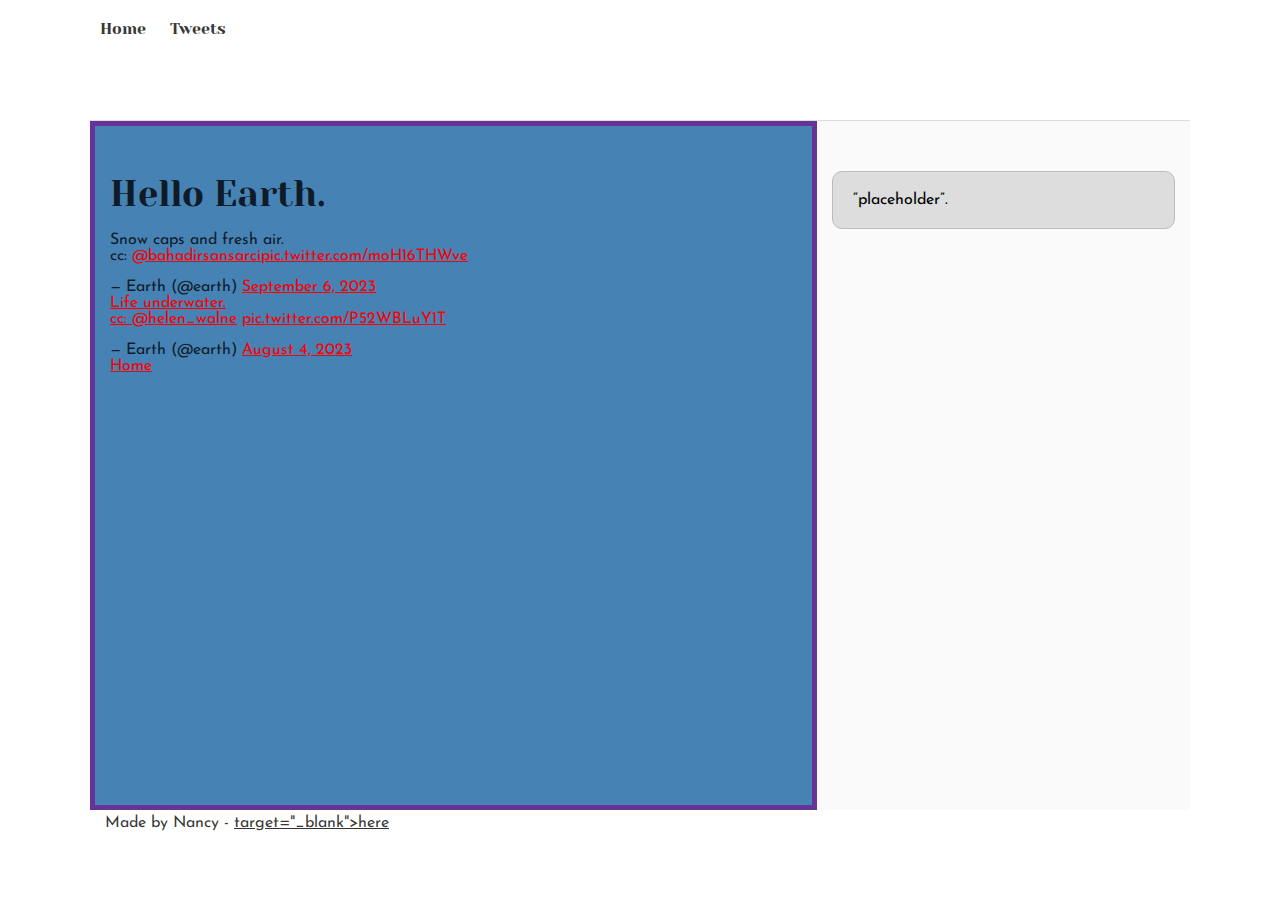
<file: css_basic/tweets.html>
<!DOCTYPE html>
<html lang="en">
  <head>
    <meta charset="UTF-8">
    <title>First Webpage - ALX Nancy</title>
    <link href="base.css" rel="stylesheet">
    <link href="styles.css" rel="stylesheet">
  </head>
  <body>  
    <header>
        <ul>
            <li><a href="file:///C:/Users/Arkorful%20Kobina%20Ebo/Documents/alx_html_css/html_basic/index.html">Home</a></li>
            <li><a href="file:///C:/Users/Arkorful%20Kobina%20Ebo/Documents/alx_html_css/html_basic/tweets.html">Tweets</a></li>
        </ul>
    </header>
    <main>
        <article>
            <h1>Hello Earth.</h1>
    <blockquote class="twitter-tweet"><p lang="en" dir="ltr">Snow caps and fresh air.<br>cc: <a href="https://twitter.com/bahadirsansarci?ref_src=twsrc%5Etfw">@bahadirsansarci</a><a href="https://t.co/moH16THWve">pic.twitter.com/moH16THWve</a></p>&mdash; Earth (@earth) <a href="https://twitter.com/earth/status/1699230037054980163?ref_src=twsrc%5Etfw">September 6, 2023</blockquote> <script async src="https://platform.twitter.com/widgets.js" charset="utf-8"></script>
    <blockquote class="twitter-tweet"><p lang="en" dir="ltr">Life underwater.<br>cc: <a href="https://twitter.com/helen_walne?ref_src=twsrc%5Etfw">@helen_walne</a> <a href="https://t.co/P52WBLuY1T">pic.twitter.com/P52WBLuY1T</a></p>&mdash; Earth (@earth) <a href="https://twitter.com/earth/status/1687455452227944448?ref_src=twsrc%5Etfw">August 4, 2023</a></blockquote> <script async src="https://platform.twitter.com/widgets.js" charset="utf-8"></script> </a>
    <a href="file:///C:/Users/Arkorful%20Kobina%20Ebo/Documents/alx_html_css/html_basic/index.html">Home</a>
        </article>
        <aside>
            <p>“placeholder”.</p>
        </aside>
    </main>
    <footer>
        <p>Made by <span>Nancy</span> - <a href="file:///C:/Users/Arkorful%20Kobina%20Ebo/Documents/alx_html_css/html_basic/tweets.html"> target="_blank">here</a></p>
    </footer>
  </body>  
</html>
</file>
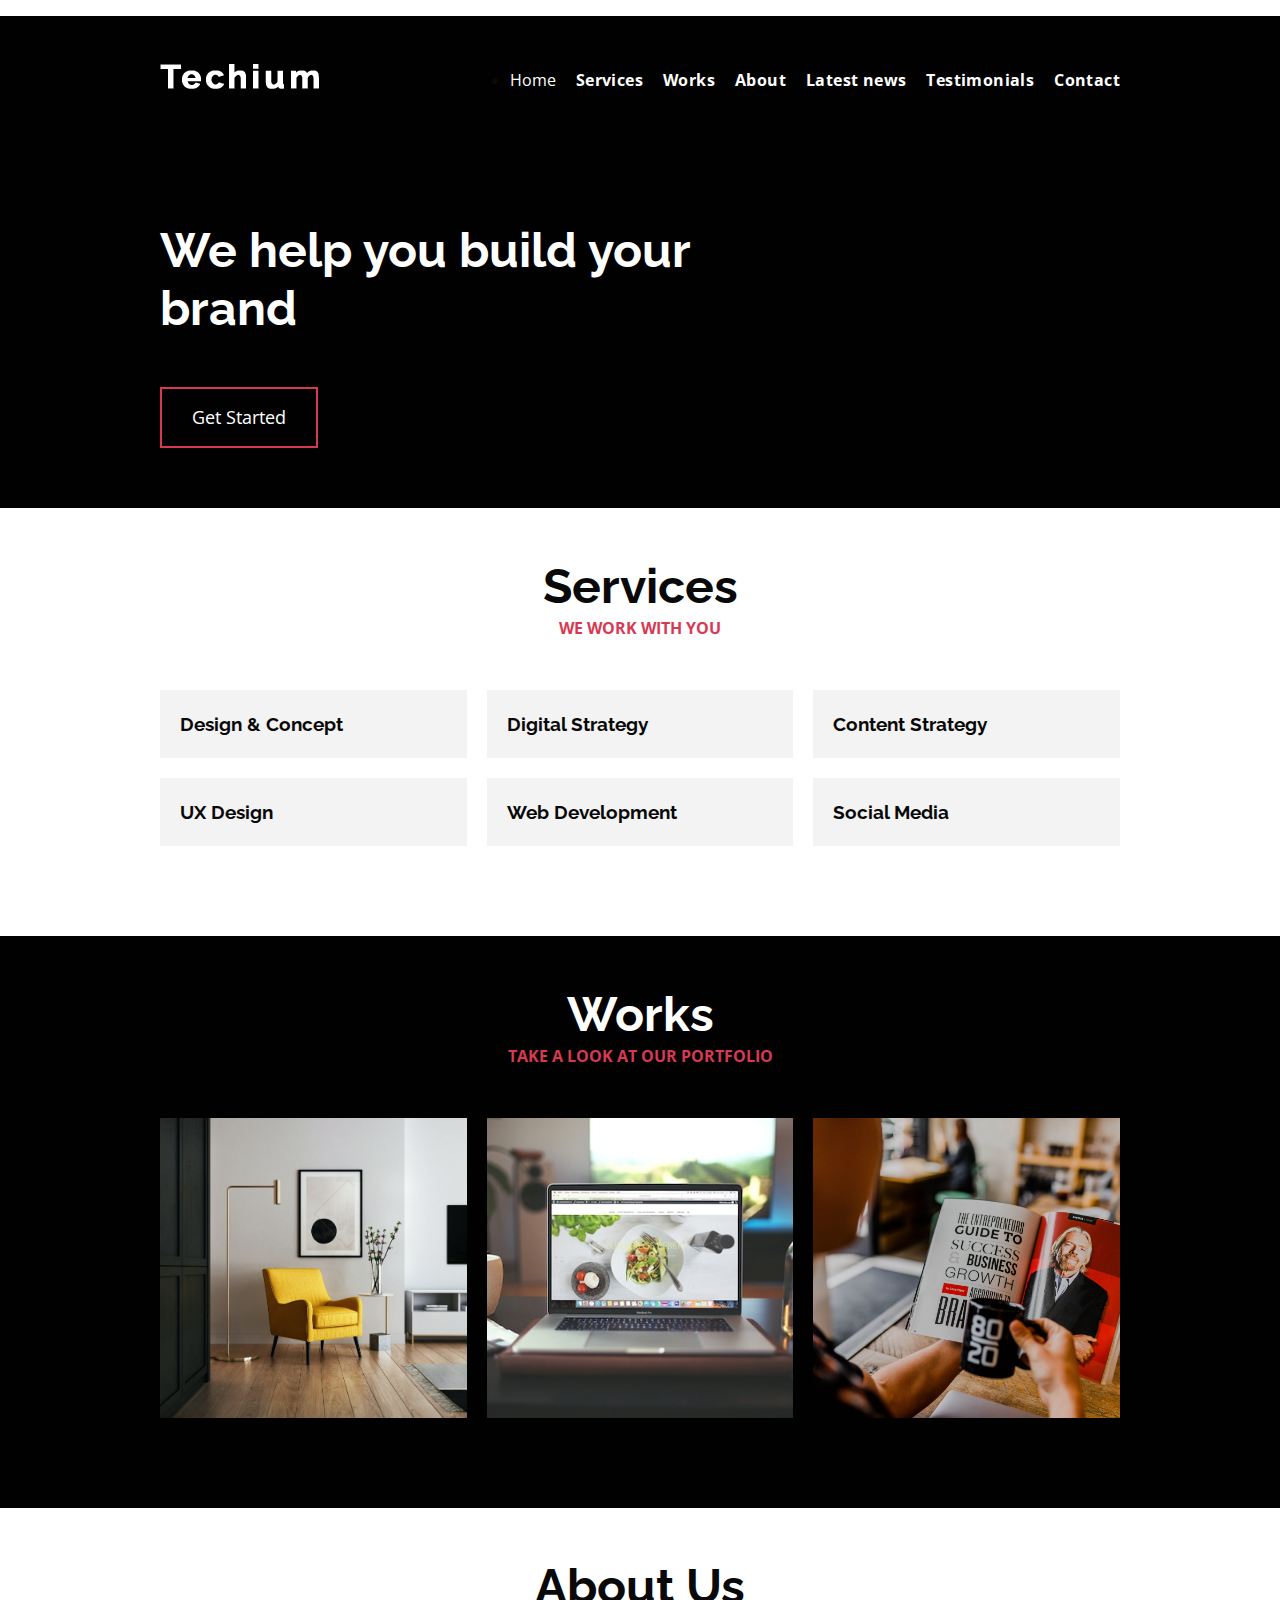
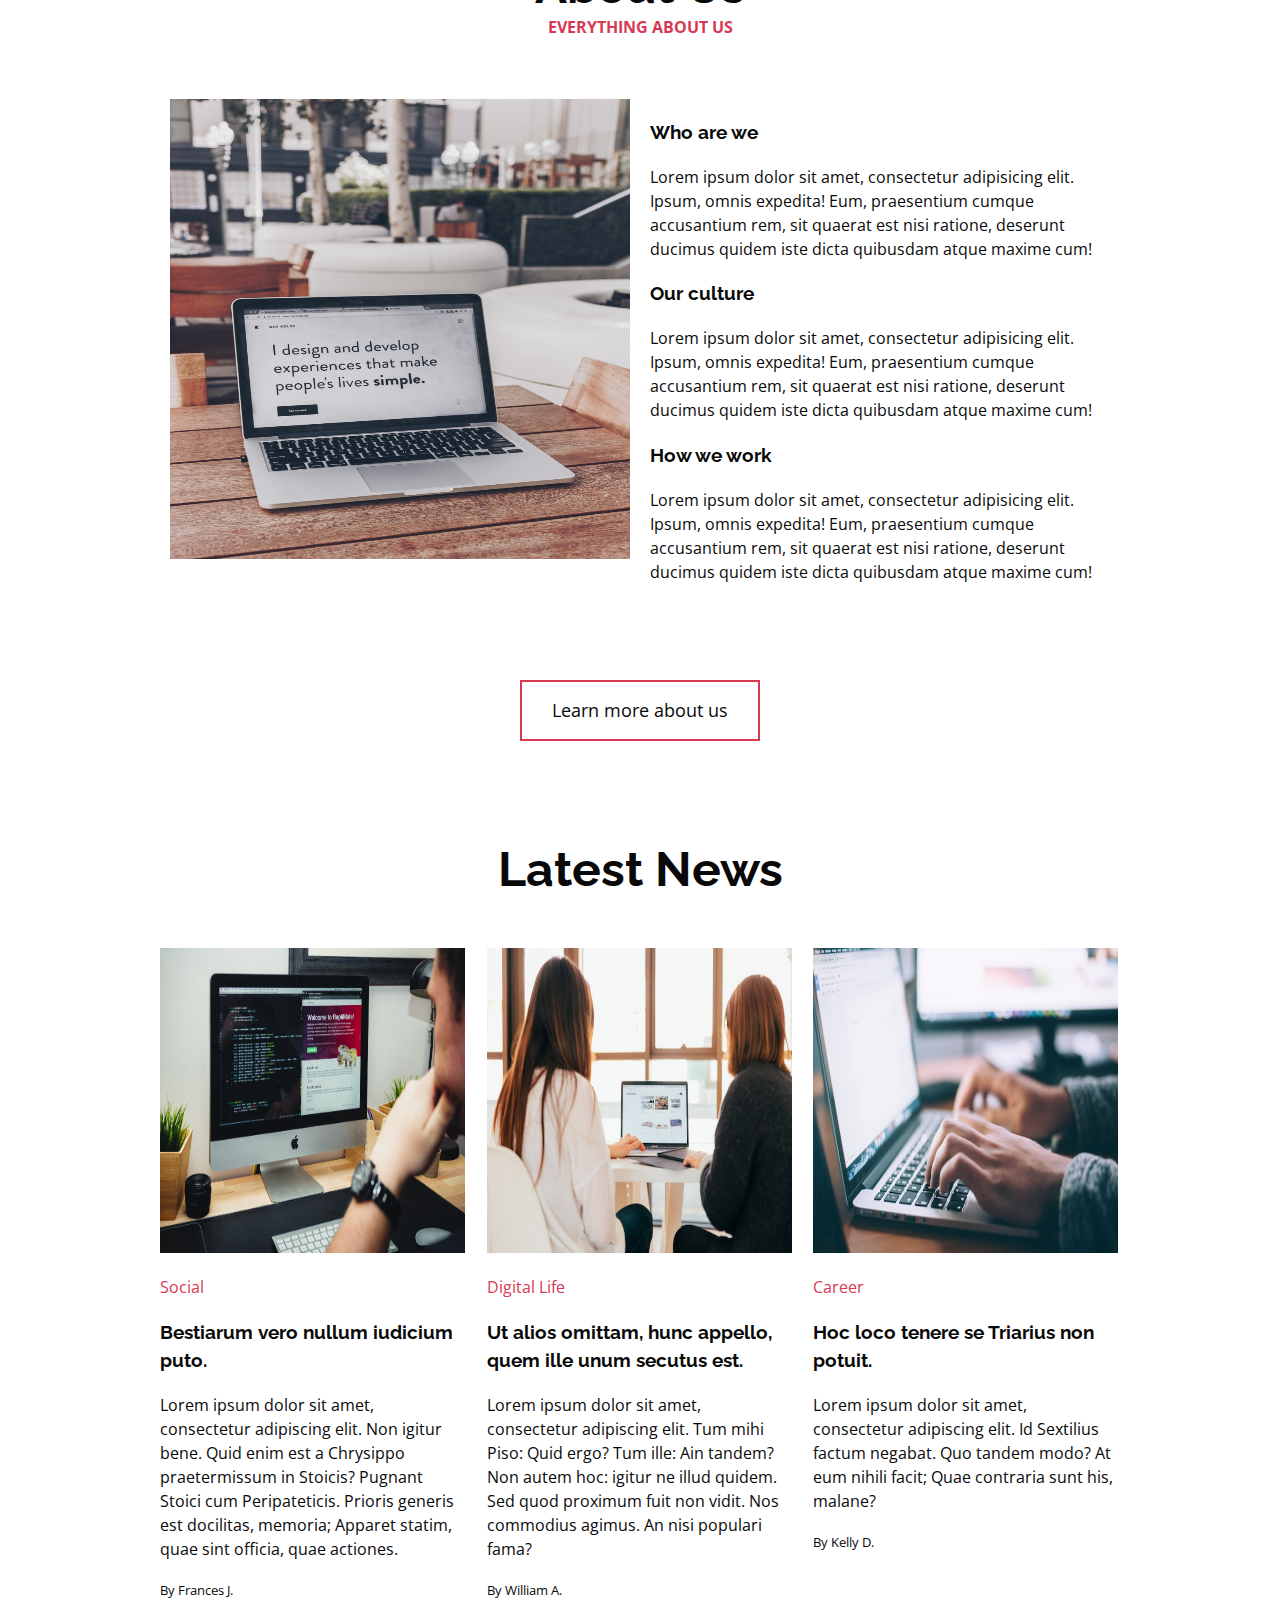
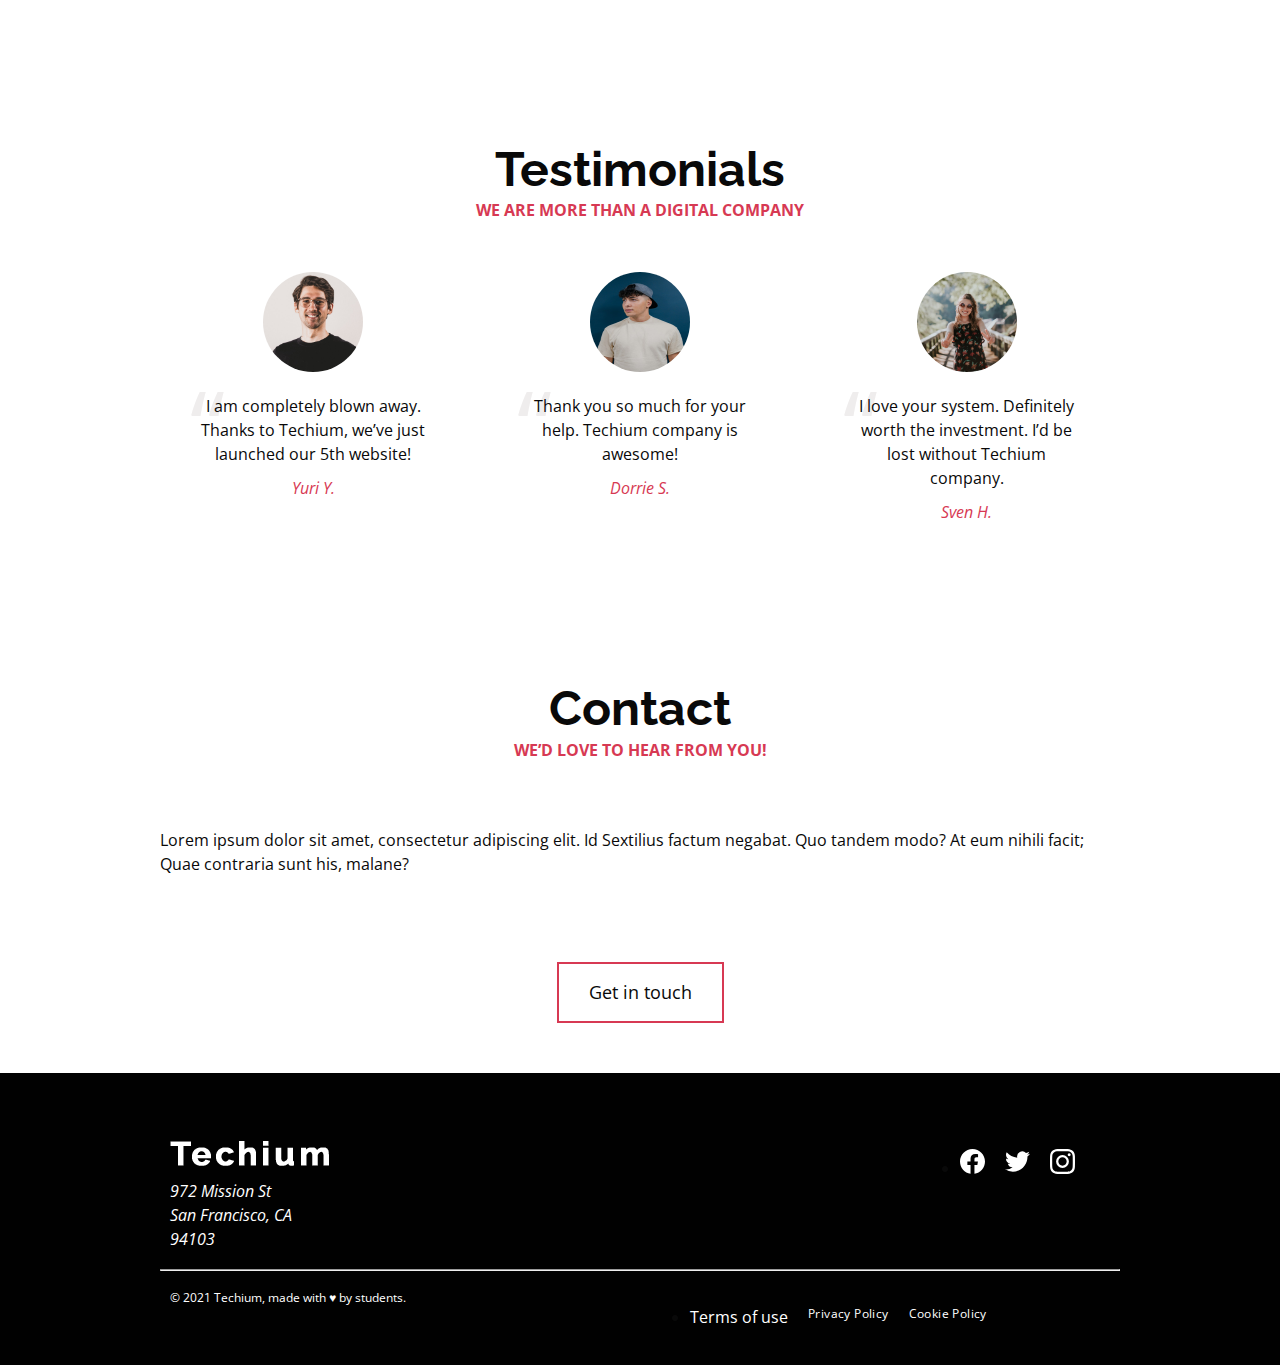
<file: flexbox/7-index.html>
<!DOCTYPE html>
<html lang="en" dir="ltr">
  <head>
    <meta charset="utf-8">
    <meta name="viewport" content="width=device-width, initial-scale=1, viewport-fit=cover">
    <title>Homepage - Techium</title>
    <meta name="description" content="Description of the page less than 150 characters">
    <link rel="icon" type="image/png" href="images/favicon.jpg">
    <link href="https://fonts.googleapis.com/css?family=Open+Sans:400,700|Raleway:700&display=swap" rel="stylesheet"></p>
    <link rel='stylesheet' href='7-styles.css'>

<p></head>
  <body>
    <!– Header –>
    <header class="header" data-section-theme="dark">
      <div class="container">
        <!--Wrapped divs-->
        <div class="header-logo">
          <a href="#">
            <img src="../Images/logo-white.png" alt="Techium logo" width="160" height="40">
          </a>
        </div>
        <nav class="navbar-menu">
          <ul class="nav">
            <li class="nav-item">
              <a href="#" class="nav-link">Home</a>
            </li>
            <li class="nav-item">
              <a href="#services" class="nav-link">Services</a>
            </li>
            <li class="nav-item">
              <a href="#works" class="nav-link">Works</a>
            </li>
            <li class="nav-item">
              <a href="#about" class="nav-link">About</a>
            </li>
            <li class="nav-item">
              <a href="#latest_news" class="nav-link">Latest news</a>
            </li>
            <li class="nav-item">
              <a href="#testimonials" class="nav-link">Testimonials</a>
            </li>
            <li class="nav-item">
              <a href="#contact" class="nav-link">Contact</a>
            </li>
          </ul>
        </nav>
        <!--End of wrapped divs-->
      </div>
    </header>
    <!– Main –>
    <main>
      <!– Hero section –>
      <section class="section-hero" data-section-theme="dark">
        <div class="container">
          <div class="section-body">
            <section class="section-inner">
              <h2 class="section-title">We help you build your brand</h2>
              <a href="#" class="button">Get Started</a>
            </section>
          </div>
        </div>
      </section>
      <!– Services section –>
      <section id="services" class="section section-services">
        <div class="container">
          <header class="section-header">
            <h2 class="section-title">Services</h2>
            <p class="section-tagline">We work with you</p>
          </header>
          <div class="section-body">
            <ul class="row">
              <li class="col-1-3">
                <div class="card-services">
                  <h3 class="card-title"><a href="#">Design & Concept</a></h3>
                </div>
              </li>
              <li class="col-1-3">
                <div class="card-services">
                  <h3 class="card-title"><a href="#">Digital Strategy</a></h3>
                </div>
              </li>
              <li class="col-1-3">
                <div class="card-services">
                  <h3 class="card-title"><a href="#">Content Strategy</a></h3>
                </div>
              </li>
              <li class="col-1-3">
                <div class="card-services">
                  <h3 class="card-title"><a href="#">UX Design</a></h3>
                </div>
              </li>
              <li class="col-1-3">
                <div class="card-services">
                  <h3 class="card-title"><a href="#">Web Development</a></h3>
                </div>
              </li>
              <li class="col-1-3">
                <div class="card-services">
                  <h3 class="card-title"><a href="#">Social Media</a></h3>
                </div>
              </li>
            </ul>
            <!-- <ul class="row"></ul>
              
            </ul> -->
          </div>
        </div>
      </section>
      <!– Works section –>
      <section id="works" class="section section-works" data-section-theme="dark">
        <div class="container">
          <header class="section-header">
            <h2 class="section-title">Works</h2>
            <p class="section-tagline">Take a look at our portfolio</p>
          </header>
          <div class="section-body">
            <ul class="row">
              <li class="col-1-3">
                <article class="card-work">
                  <div class="card-outer">
                    <div class="card-image">
                      <img src="../Images/interiordesign1.jpg" alt="">
                    </div>
                    <div class="card-inner">
                      <h3 class="card-title"><a href="#">Interior Design</a></h3>
                    </div>
                  </div>
                </article>
              </li>
              <li class="col-1-3">
                <article class="card-work">
                  <div class="card-outer">
                    <div class="card-image">
                      <img src="../Images/interiordesign2.jpg" alt="">
                    </div>
                    <div class="card-inner">
                      <h3 class="card-title"><a href="#">Web Development</a></h3>
                    </div>
                  </div>
                </article>
              </li>
              <li class="col-1-3">
                <article class="card-work">
                  <div class="card-outer">
                    <div class="card-image">
                      <img src="../Images/interiordesign3.jpg" alt="">
                    </div>
                    <div class="card-inner">
                      <h3 class="card-title"><a href="#">Personal Development</a></h3>
                    </div>
                  </div>
                </article>
              </li>
            </ul>
          </div>
        </div>
      </section>
      <!– About Us section –>
      <section id="about" class="section section-about-us">
        <div class="container">
          <header class="section-header">
            <h2 class="section-title">About Us</h2>
            <p class="section-tagline">Everything about us</p>
          </header>
          <div class="section-body">
            <div class="row">
              <div class="col-1-2">
                <img src="../Images/about.jpg" alt="" width="460" height="460">
              </div>
              <div class="col-1-2">
                <h3>Who are we</h3>
                <p>Lorem ipsum dolor sit amet, consectetur adipisicing elit. Ipsum, omnis expedita! Eum, praesentium cumque accusantium rem, sit quaerat est nisi ratione, deserunt ducimus quidem iste dicta quibusdam atque maxime cum!</p>
                <h3>Our culture</h3>
                <p>Lorem ipsum dolor sit amet, consectetur adipisicing elit. Ipsum, omnis expedita! Eum, praesentium cumque accusantium rem, sit quaerat est nisi ratione, deserunt ducimus quidem iste dicta quibusdam atque maxime cum!</p>
                <h3>How we work</h3>
                <p>Lorem ipsum dolor sit amet, consectetur adipisicing elit. Ipsum, omnis expedita! Eum, praesentium cumque accusantium rem, sit quaerat est nisi ratione, deserunt ducimus quidem iste dicta quibusdam atque maxime cum!</p>
              </div>
            </div>
          </div>
          <div class="section-footer">
            <a href="#" class="button">Learn more about us</a>
          </div>
        </div>
      </section>
      <!– Latest news section –>
      <section id="latest_news" class="section section-latest-news">
        <div class="container">
          <header class="section-header">
            <h2 class="section-title">Latest News</h2>
          </header>
          <div class="section-body">
            <ul class="row">
              <li class="col-1-3">
                <article class="card-blog">
                  <div>
                    <img src="../Images/news1.jpg" alt="" width="305" height="305">
                  </div>
                  <p class="card-category">Career</p>
                  <h3><a href="#">Hoc loco tenere se Triarius non potuit.</a></h3>
                  <p>Lorem ipsum dolor sit amet, consectetur adipiscing elit. Id Sextilius factum negabat. Quo tandem modo? At eum nihili facit; Quae contraria sunt his, malane?</p>
                  <small>By Kelly D.</small>
                </article>
              </li>
              <li class="col-1-3">
                <article class="card-blog">
                  <div>
                    <img src="../Images/new2.jpg" alt="" width="305" height="305">
                  </div>
                  <p class="card-category">Digital Life</p>
                  <h3><a href="#">Ut alios omittam, hunc appello, quem ille unum secutus est.</a></h3>
                  <p>Lorem ipsum dolor sit amet, consectetur adipiscing elit. Tum mihi Piso: Quid ergo? Tum ille: Ain tandem? Non autem hoc: igitur ne illud quidem. Sed quod proximum fuit non vidit. Nos commodius agimus. An nisi populari fama?</p>
                  <small>By William A.</small>
                </article>
              </li>
              <li class="col-1-3">
                <article class="card-blog">
                  <div>
                    <img src="../Images/news3.jpg" alt="" width="305" height="305">
                  </div>
                  <p class="card-category">Social</p>
                  <h3><a href="#">Bestiarum vero nullum iudicium puto.</a></h3>
                  <p>Lorem ipsum dolor sit amet, consectetur adipiscing elit. Non igitur bene. Quid enim est a Chrysippo praetermissum in Stoicis? Pugnant Stoici cum Peripateticis. Prioris generis est docilitas, memoria; Apparet statim, quae sint officia, quae actiones.</p>
                  <small>By Frances J.</small>
                </article>
              </li>
            </ul>
          </div>
        </div>
      </section>
      <!– Testimonials section –>
      <section id="testimonial" class="section section-testimonial">
        <div class="container">
          <header class="section-header">
            <h2 class="section-title">Testimonials</h2>
            <p class="section-tagline">We are more than a digital company</p>
          </header>
          <div class="section-body">
            <ul class="row">
              <li class="col-1-3">
                <article class="card-testimonial">
                  <img src="../Images/52f9dfd670ef9a0b201a327fdde3c3170ff5892c.jpg" alt="Yuri Y. avatar" width="100" height="100" class="card-avatar">
                  <blockquote class="card-quote">
                    <p>I am completely blown away. Thanks to Techium, we’ve just launched our 5th website!
                      <cite>Yuri Y.</cite>
                    </p>
                  </blockquote>
                </article>
              </li>
              <li class="col-1-3">
                <article class="card-testimonial">
                  <img src="../Images/94c0e0506af82cc4eebea5aff5f213c785b1ccc2.jpg" alt="Dorrie S. avatar" width="100" height="100" class="card-avatar">
                  <blockquote class="card-quote">
                    <p>Thank you so much for your help. Techium company is awesome!
                      <cite>Dorrie S.</cite>
                    </p>
                  </blockquote>
                </article>
              </li>
              <li class="col-1-3">
                <article class="card-testimonial">
                  <img src="../Images/d3ea014eb0379c4ee773fe33b6f7cbbd0b33cf39.jpg" alt="Sven H. avatar" width="100" height="100" class="card-avatar">
                  <blockquote class="card-quote">
                    <p>I love your system. Definitely worth the investment. I’d be lost without Techium company.
                      <cite>Sven H.</cite>
                    </p>
                  </blockquote>
                </article>
              </li>
            </ul>
          </div>
        </div>
      </section>
      <!– Contact section –>
      <section id="contact" class="section section-contact">
        <div class="container">
          <header class="section-header">
            <h2 class="section-title">Contact</h2>
            <p class="section-tagline">We’d love to hear from you!</p>
          </header>
          <div class="section-body">
            <p>Lorem ipsum dolor sit amet, consectetur adipiscing elit. Id Sextilius factum negabat. Quo tandem modo? At eum nihili facit; Quae contraria sunt his, malane?</p>
          </div>
          <div class="section-footer">
            <a href="#" class="button">Get in touch</a>
          </div>
        </div>
      </section>
    </main>
    <!– Footer –>
    <footer class="footer" data-section-theme="dark">
      <div  class="container">
        <div class="row-1">
          <div class="col-1-2">
            <img src="../Images/logo-white.png" alt="Techium logo" width="160" height="40">
            <address class="footer-address">
              972 Mission St<br>
              San Francisco, CA<br>
              94103
            </address>
          </div>
          <div class="col-1-2">
            <ul class="social nav">
              <li class="social-item nav-item">
                <a href="https://www.facebook.com" class="social-link">
                  <svg viewbox="0 0 24 24" xmlns="http://www.w3.org/2000/svg" width="25" height="25">
                    <title>
                      Facebook icon
                    </title>
                    <path d="M23.998 12c0-6.628-5.372-12-11.999-12C5.372 0 0 5.372 0 12c0 5.988 4.388 10.952 10.124 11.852v-8.384H7.078v-3.469h3.046V9.356c0-3.008 1.792-4.669 4.532-4.669 1.313 0 2.686.234 2.686.234v2.953H15.83c-1.49 0-1.955.925-1.955 1.874V12h3.328l-.532 3.469h-2.796v8.384c5.736-.9 10.124-5.864 10.124-11.853z"/>
                  </svg>
                </a>
              </li>
              <li class="social-item nav-item">
                <a href="https://twitter.com" class="social-link">
                  <svg viewbox="0 0 24 24" xmlns="http://www.w3.org/2000/svg" width="25" height="25">
                    <title>
                      Twitter icon
                    </title>
                    <path d="M23.954 4.569a10 10 0 0 1-2.825.775 4.958 4.958 0 0 0 2.163-2.723c-.951.555-2.005.959-3.127 1.184a4.92 4.92 0 0 0-8.384 4.482C7.691 8.094 4.066 6.13 1.64 3.161a4.822 4.822 0 0 0-.666 2.475c0 1.71.87 3.213 2.188 4.096a4.904 4.904 0 0 1-2.228-.616v.061a4.923 4.923 0 0 0 3.946 4.827 4.996 4.996 0 0 1-2.212.085 4.937 4.937 0 0 0 4.604 3.417 9.868 9.868 0 0 1-6.102 2.105c-.39 0-.779-.023-1.17-.067a13.995 13.995 0 0 0 7.557 2.209c9.054 0 13.999-7.496 13.999-13.986 0-.209 0-.42-.015-.63a9.936 9.936 0 0 0 2.46-2.548l-.047-.02z"/>
                  </svg>
                </a>
              </li>
              <li class="social-item nav-item">
                <a href="https://www.instagram.com" class="social-link">
                  <svg viewbox="0 0 24 24" xmlns="http://www.w3.org/2000/svg" width="25" height="25">
                    <title>
                      Instagram icon
                    </title>
                    <path d="M12 0C8.74 0 8.333.015 7.053.072 5.775.132 4.905.333 4.14.63c-.789.306-1.459.717-2.126 1.384S.935 3.35.63 4.14C.333 4.905.131 5.775.072 7.053.012 8.333 0 8.74 0 12s.015 3.667.072 4.947c.06 1.277.261 2.148.558 2.913a5.885 5.885 0 0 0 1.384 2.126A5.868 5.868 0 0 0 4.14 23.37c.766.296 1.636.499 2.913.558C8.333 23.988 8.74 24 12 24s3.667-.015 4.947-.072c1.277-.06 2.148-.262 2.913-.558a5.898 5.898 0 0 0 2.126-1.384 5.86 5.86 0 0 0 1.384-2.126c.296-.765.499-1.636.558-2.913.06-1.28.072-1.687.072-4.947s-.015-3.667-.072-4.947c-.06-1.277-.262-2.149-.558-2.913a5.89 5.89 0 0 0-1.384-2.126A5.847 5.847 0 0 0 19.86.63c-.765-.297-1.636-.499-2.913-.558C15.667.012 15.26 0 12 0zm0 2.16c3.203 0 3.585.016 4.85.071 1.17.055 1.805.249 2.227.415.562.217.96.477 1.382.896.419.42.679.819.896 1.381.164.422.36 1.057.413 2.227.057 1.266.07 1.646.07 4.85s-.015 3.585-.074 4.85c-.061 1.17-.256 1.805-.421 2.227a3.81 3.81 0 0 1-.899 1.382 3.744 3.744 0 0 1-1.38.896c-.42.164-1.065.36-2.235.413-1.274.057-1.649.07-4.859.07-3.211 0-3.586-.015-4.859-.074-1.171-.061-1.816-.256-2.236-.421a3.716 3.716 0 0 1-1.379-.899 3.644 3.644 0 0 1-.9-1.38c-.165-.42-.359-1.065-.42-2.235-.045-1.26-.061-1.649-.061-4.844 0-3.196.016-3.586.061-4.861.061-1.17.255-1.814.42-2.234.21-.57.479-.96.9-1.381.419-.419.81-.689 1.379-.898.42-.166 1.051-.361 2.221-.421 1.275-.045 1.65-.06 4.859-.06l.045.03zm0 3.678a6.162 6.162 0 1 0 0 12.324 6.162 6.162 0 1 0 0-12.324zM12 16c-2.21 0-4-1.79-4-4s1.79-4 4-4 4 1.79 4 4-1.79 4-4 4zm7.846-10.405a1.441 1.441 0 0 1-2.88 0 1.44 1.44 0 0 1 2.88 0z"/>
                  </svg>
                </a>
              </li>
            </ul>
          </div>
        </div>
        <hr>
        <div class="row">
          <div class="col-1-2">
            <p class="footer-copyright">© 2021 Techium, made with ♥ by students.</p>
          </div>
          <div class="col-1-2">
            <ul class="footer-nav nav">
              <li class="footer-nav-item nav-item">
                <a href="#" class="footer-nav-link">Terms of use</a>
              </li>
              <li class="footer-nav-item nav-item">
                <a href="#" class="footer-nav-link">Privacy Policy</a>
              </li>
              <li class="footer-nav-item nav-item">
                <a href="#" class="footer-nav-link">Cookie Policy</a>
              </li>
            </ul>
          </div>
        </div>
      </div>
    </footer>
  </body>
</html>
</file>
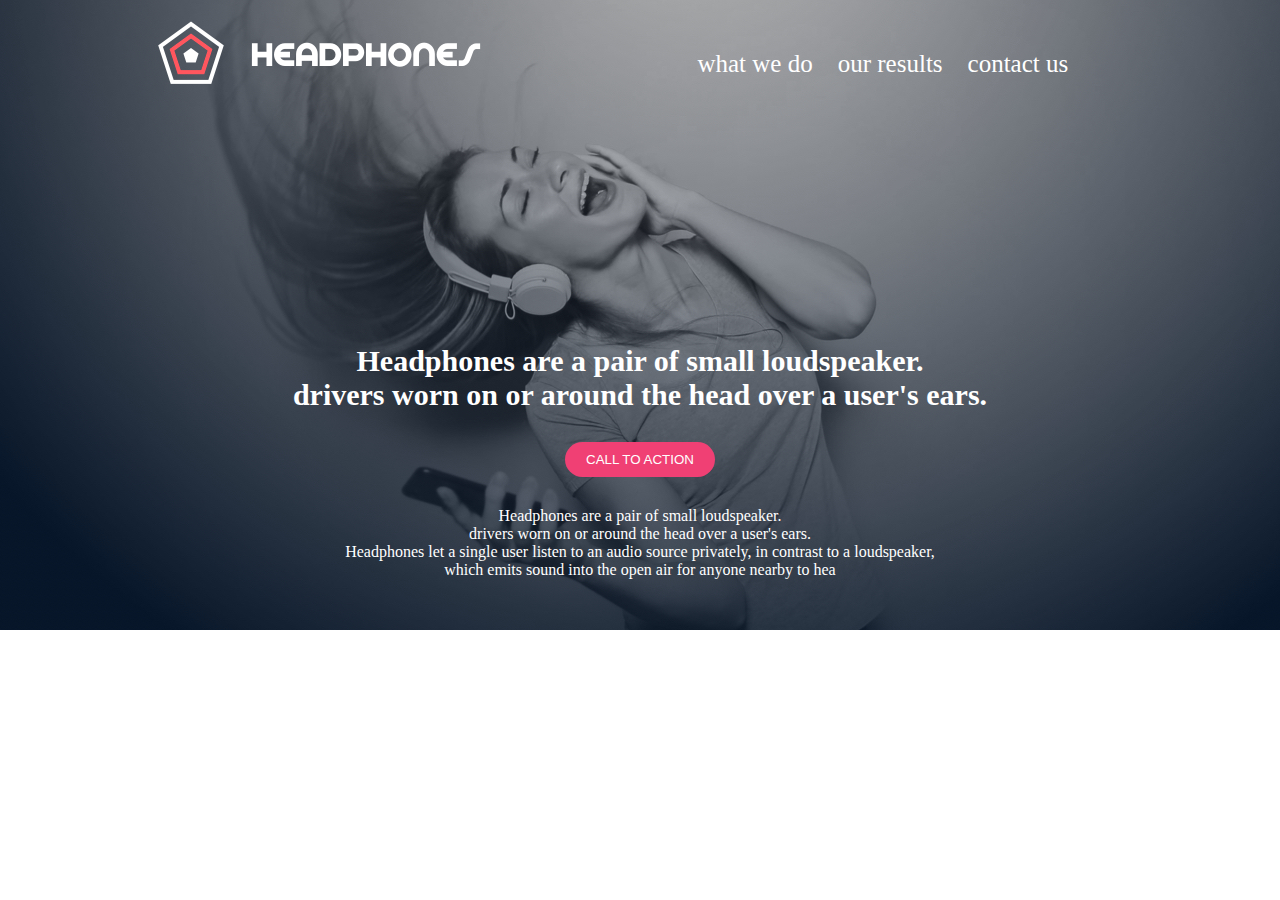
<file: headphones/1-index.html>
<!DOCTYPE html>
<html lang="en" dir="ltr">

<head>
    <meta charset="utf-8">
    <meta name="viewport" content="width=device-width, initial-scale=1, viewport-fit=cover">
    <title>Homepage - Headphones</title>
    <link rel="stylesheet" href="1-styles.css">

<body>
    <header class="header"><!-- parent header container -->

        <!-- learning codes -->
        <div class="first-child">
            <!-- first child has two children -->
            <div class="first-child-element">
                <img src="IMAGES 1/logo_headphones.png" alt="logo">

               
            </div>
            <div class="second-child-element">
                <div class="nav">
                    <ul class="menu-list">

                        <li><a href="">what we do</a></li>
                        <li><a href="">our results</a></li>
                        <li><a href="">contact us</a></li>
                    </ul>
                </div>
            </div>
        </div>

        <div class="second-child">
            <!-- first second child element -->
            <div class="second-child-first-element">
                <!-- TODO:: text element -->
                <p class="text">Headphones are a pair of small loudspeaker.<br> drivers worn on or around the head over a user's ears.</p>
                <!-- TODO:: button -->
                <button type="submit" class="btn  btn-primary">call to action</button>

                <p class="text-1">Headphones are a pair of small loudspeaker.<br> drivers worn on or around the head over a user's ears.<br>Headphones let a single user listen to an audio source privately, in contrast to a loudspeaker, <br>which emits sound into the open air for anyone nearby to hea</p>

            </div>

            
        </div>
    </header>


</body>

</html>
</file>
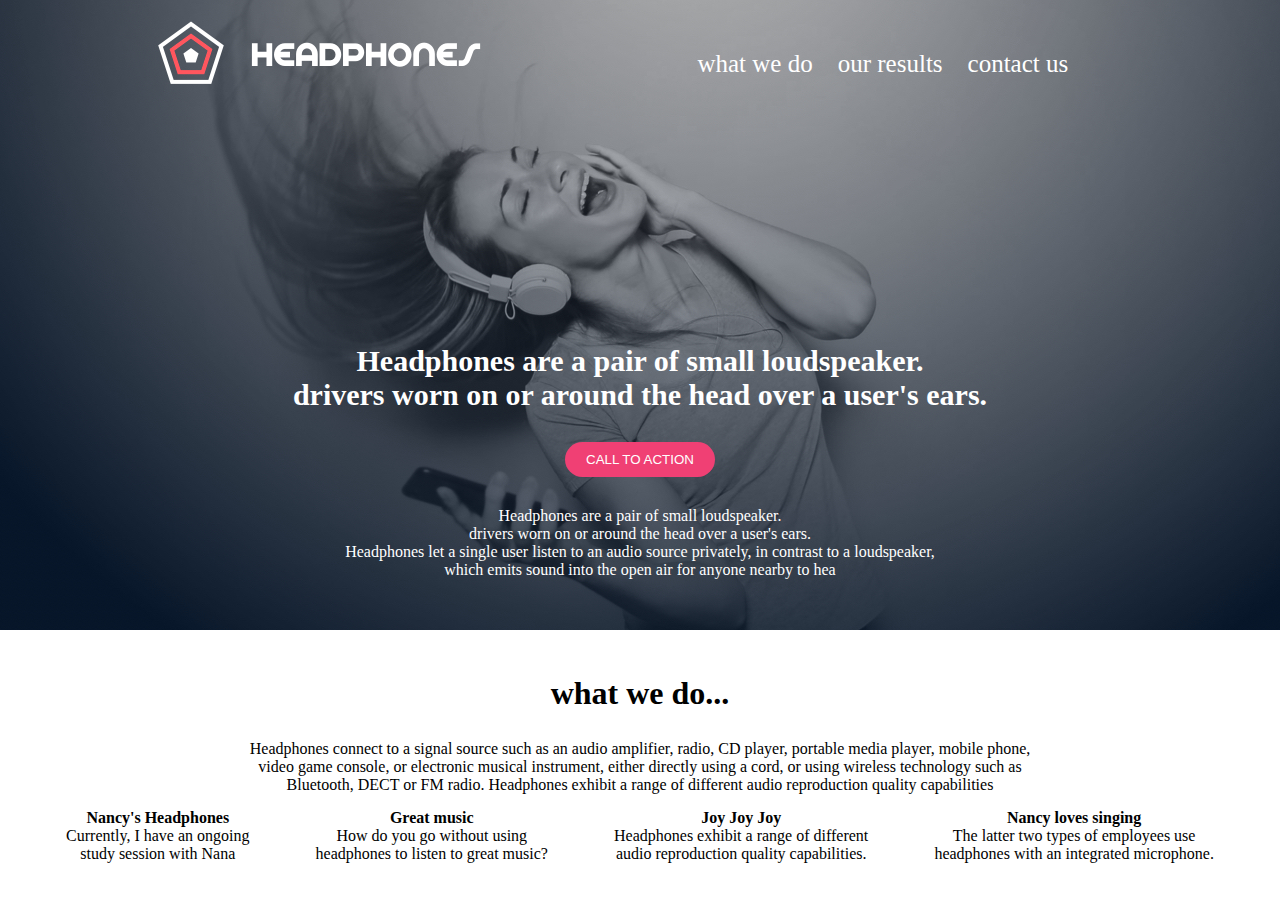
<file: headphones/2-index.html>
<!DOCTYPE html>
<html lang="en" dir="ltr">

<head>
    <meta charset="utf-8">
    <meta name="viewport" content="width=device-width, initial-scale=1, viewport-fit=cover">
    <title>Homepage - Headphones</title>
    <link rel="stylesheet" href="2-styles.css">
    <!-- cdn -->
    <link rel="stylesheet" href="https://cdnjs.cloudflare.com/ajax/libs/font-awesome/6.4.2/css/all.min.css" integrity="sha512-z3gLpd7yknf1YoNbCzqRKc4qyor8gaKU1qmn+CShxbuBusANI9QpRohGBreCFkKxLhei6S9CQXFEbbKuqLg0DA==" crossorigin="anonymous" referrerpolicy="no-referrer" />

<body>
    <main class="main"><!--parent main container-->
        <header class="header"><!-- parent header container -->

            <!-- learning codes -->
            <div class="first-child">
                <!-- first child has two children -->
                <div class="first-child-element">
                    <img src="IMAGES 1/logo_headphones.png" alt="logo">


                </div>
                <div class="second-child-element">
                    <div class="nav">
                        <ul class="menu-list">

                            <li><a href="">what we do</a></li>
                            <li><a href="">our results</a></li>
                            <li><a href="">contact us</a></li>
                        </ul>
                    </div>
                </div>
            </div>

            <div class="second-child">
                <!-- first second child element -->
                <div class="second-child-first-element">
                    <!-- TODO:: text element -->
                    <p class="text">Headphones are a pair of small loudspeaker.<br> drivers worn on or around the head
                        over a user's ears.</p>
                    <!-- TODO:: button -->
                    <button type="submit" class="btn  btn-primary">call to action</button>

                    <p class="text-1">Headphones are a pair of small loudspeaker.<br> drivers worn on or around the head
                        over a user's ears.<br>Headphones let a single user listen to an audio source privately, in
                        contrast to a loudspeaker, <br>which emits sound into the open air for anyone nearby to hea</p>

                </div>


            </div>
        </header>

        <!--what we do... section-->

        <section class="about-info">
            <!--first what we do child-->
                <div class="about-info-head">
                         <h1 class="head-prefect">what we do...</h1>
                         <br>
                         <p class="text-2">Headphones connect to a signal source such as an audio amplifier, radio, CD player,
                            portable media player, mobile phone,<br> video game console, or electronic musical instrument,
                            either directly using a cord, or using wireless technology such as <br> Bluetooth, DECT or FM radio.
                            Headphones exhibit a range of different audio reproduction quality capabilities</p>
                </div>
                           
                <!-- second  what we do child -->

                <div class="about-info-subhead display-flex"> 
                    
                    <!-- element -->
                    <div class="children-holder-1">
                        <i class="fab fa-facebook-f"></i>
                        <h4>Nancy's Headphones</h4>
                        <p>Currently, I have an ongoing <br>study session with Nana</p>
                    </div>

                    <div class="children-holder-2">
                        <i class="fab fa-facebook-f"></i>
                        <h4>Great music</h4>
                        <p>How do you go without using <br> headphones to listen to great music?</p>
                    </div>
                    <div class="children-holder-3">
                        <i class="fab fa-facebook-f"></i>
                        <h4>Joy Joy Joy</h4>
                        <p>Headphones exhibit a range of different <br> audio reproduction quality capabilities.</p>
                    </div>
                    <div class="children-holder-2">
                        <i class="fab fa-facebook-f"></i>
                        <h4>Nancy loves singing</h4>
                        <p>The latter two types of employees use <br> headphones with an integrated microphone. </p>
                    </div>

                </div>

            

        </section>

        
    </main>


</body>

</html>
</file>
<file: css_basic/base.css>
/* Importing webfonts */
/* (If you're learning CSS, you should disregard that) */

@import url(https://fonts.googleapis.com/css?family=Yeseva+One);
@import url(https://fonts.googleapis.com/css?family=Josefin+Sans:400,700,700italic,400italic);


/* CSS reset rules */

html, body {
	height: 100%;
	min-height: 100%;
}
html, body, div, span, applet, object, iframe,
h1, h2, h3, h4, h5, h6, p, blockquote, pre,
a, abbr, acronym, address, big, cite, code,
del, dfn, img, ins, kbd, q, s, samp,
small, strike, sub, sup, tt, var,
b, u, i, center,
dl, dt, dd,
fieldset, form, label, legend,
table, caption, tbody, tfoot, thead, tr, th, td,
article, aside, canvas, details, embed, 
figure, figcaption, footer, header, hgroup, 
menu, nav, output, ruby, section, summary,
time, mark, audio, video {
	margin: 0;
	padding: 0;
	border: 0;
	font-size: 100%;
	font: inherit;
	vertical-align: baseline;
}
/* HTML5 display-role reset for older browsers */
article, aside, details, figcaption, figure, 
footer, header, hgroup, menu, nav, section {
	display: block;
}
body {
	line-height: 1;
}
blockquote, q {
	quotes: none;
}
blockquote:before, blockquote:after,
q:before, q:after {
	content: '';
	content: none;
}
table {
	border-collapse: collapse;
	border-spacing: 0;
}


/* Fonts and colors */

body {
	font-family: 'Josefin Sans', serif;
	color: rgba(0, 0, 0, 0.8);
}
h1, h2, h3, h4, h5, h6, header {
	font-family: 'Yeseva One', sans-serif;
}
article {
}
header {
	border-bottom: 1px solid rgb(221,221,221);
	transition: border-bottom-color 1s ease;
}
header a {
	color: rgba(0, 0, 0, 0.8);
}
aside {
	background: #FAFAFA;
}
aside p {
	border: 1px solid #bbb;
	background: #ddd;
	color: black;
}
footer a {
	color: rgba(0, 0, 0, 0.8);
}
a {
	color: #F80002;
}


/* Positioning and margins */

@media (min-width: 1100px) {
	body {
		width: 1100px;
		margin: 0 auto;
	}
}

article {
	padding: 50px 15px;
}
article > *:first-child {
	margin-top: 0;
}
aside {
	padding: 50px 15px;
}
header .right {
	float: right;
	margin: 0 10px 15px;
}


/* Header */
header {
	padding: 20px 0;
	height: 80px;
}
header ul {
	list-style: none;
	margin: 0;
	padding: 0;
}
header li {
	display: inline;
	vertical-align:middle;
}
header li:first-child {
	margin: 0;
}
header li a {
	margin: 0 10px;
}
header li.logo {
	font-size: 36px;
}
header a {
	text-decoration: none;
}


/* Aside */

aside p {
	border-radius: 10px;
	padding: 20px 20px;
}


/* Footer */

footer {
	padding: 5px 15px;
	height: 80px;
}


/* Text styles and margins */

p {
	margin-bottom: 15px;
}
h1 {
	font-size: 36px;
	margin: 40px 0 20px;
}
h2 {
	font-size: 32px;
	margin: 30px 0 15px;
}
h3 {
	font-size: 28px;
	margin: 25px 0 10px;
}
h4 {
	font-size: 20px;
	font-weight: bold;
	margin: 20px 0 10px;
}
h5 {
	font-size: 18px;
	font-weight: bold;
	margin: 15px 0 10px;
}
h6 {
	font-weight: bold;
	margin: 5px 0;
}

@media (max-width: 800px) {
  body.works_on_smartphone {
  	display: block;
  }
  body.works_on_smartphone main {
  	display: block;
  }
  header .right {
  	float: none;
  }
}
</file>
<file: css_basic/styles.css>
body
{
    display:flex;
    flex-direction:column;
}

main
{
    display:flex;
    flex-direction:row;
    flex:auto;
}

article{
    flex:2;
    overflow-y: auto;
    background-color: steelblue;
    border:5px solid rebeccapurple;
}

aside{
    flex:1;
    overflow-y: auto;    
}
</file>
<file: headphones/1-styles.css>
/* remove custom spacing   */
*{
    margin: 0;
    padding: 0;
}

.header{
    /* margin: 10px; */
    /* border: 1px soild black; */
    width: auto;
    height: 630px;
    background-image: url('IMAGES 1/headphones_hero_1.jpg');
}

/* first child element */

.first-child{
   
  /* text-align: center; */
    /* align-items: center; */
     display: flex; 
     flex-direction: row;
    justify-content:space-evenly; 
}

.first-child-element{
    margin-top: 20px;
    margin-right: 60px;
}

.second-child-element{
    margin-top: 50px;
    margin-right: 30px;
}


.menu-list{
    list-style: none;
    display: flex;
   
   
}

.menu-list li a{
    font-size: 25px;
    margin-right: 25px;
    color: white;
}
a{
    text-decoration: none;
}

ul li  a:hover{
    color: orangered;
}

/* second child  */

.second-child{
    margin-top: 20%;
    text-align: center;
    display: flex;
    flex-direction: column;
}

.text{
    color:white;
font-size: 30px;
font-weight: 600;
text-align: center;
}

.btn{
    margin-top: 30px;
    width: 150px;
    padding: 10px;
    border-radius: 50px;
    background-color: rgb(240, 64, 116);
    border: none;
    color: white;
    font-weight: 400;
    text-transform:uppercase;
    cursor:grab;
}



.text-1{
    margin-top: 30px;
    color:white;
    text-align: center;
    
   

}

/*making the first child block when screen width hits 820 */
@media only screen and (max-width:826px) {
    .first-child{
        display: block;
        /* flex-direction: column; */
    }
}
</file>
<file: headphones/2-styles.css>
/* remove custom spacing   */
*{
    margin: 0;
    padding: 0;
}

.header{
    /* margin: 10px; */
    /* border: 1px soild black; */
    width: auto;
    height: 630px;
    background-image: url('IMAGES 1/headphones_hero_1.jpg');
}

/* first child element */

.first-child{
   
  /* text-align: center; */
    /* align-items: center; */
     display: flex; 
     flex-direction: row;
    justify-content:space-evenly; 
}

.first-child-element{
    margin-top: 20px;
    margin-right: 60px;
}

.second-child-element{
    margin-top: 50px;
    margin-right: 30px;
}


.menu-list{
    list-style: none;
    display: flex;
   
   
}

.menu-list li a{
    font-size: 25px;
    margin-right: 25px;
    color: white;
}
a{
    text-decoration: none;
}

ul li  a:hover{
    color: orangered;
}

/* second child  */

.second-child{
    margin-top: 20%;
    text-align: center;
    display: flex;
    flex-direction: column;
}

.text{
    color:white;
font-size: 30px;
font-weight: 600;
text-align: center;
}

.btn{
    margin-top: 30px;
    width: 150px;
    padding: 10px;
    border-radius: 50px;
    background-color: rgb(240, 64, 116);
    border: none;
    color: white;
    font-weight: 400;
    text-transform:uppercase;
    cursor:grab;
}



.text-1{
    margin-top: 30px;
    color:white;
    text-align: center;
    
   

}
/* what we do */

.about-info{
     margin-top: 35px;
     text-align: center;
     display: flex;
     flex-direction: column;
} 

.head-prefect{
    padding: 10px;
}

.about-info-subhead{
    margin-top: 15px;
}
.display-flex{

    display: flex;
    justify-content:space-evenly;
}


/*making the first child block when screen width hits 820 */
@media only screen and (max-width:826px) {
    .first-child{
        display: block;
        /* flex-direction: column; */
    }
}
</file>
<file: flexbox/7-styles.css>
/* SUMMARY
    1. GLOBAL
    2. LAYOUT
    3. SECTION
    4. CARD
*/

/*** 1. GLOBAL ***/

/* Reset / Normalize
   ============================= */

/*! normalize.css v8.0.1 | MIT License | github.com/necolas/normalize.css */html{line-height:1.15;-webkit-text-size-adjust:100%}body{margin:0}main{display:block}h1{font-size:2em;margin:.67em 0}hr{box-sizing:content-box;height:0;overflow:visible}pre{font-family:monospace,monospace;font-size:1em}a{background-color:transparent}abbr[title]{border-bottom:none;text-decoration:underline;text-decoration:underline dotted}b,strong{font-weight:bolder}code,kbd,samp{font-family:monospace,monospace;font-size:1em}small{font-size:80%}sub,sup{font-size:75%;line-height:0;position:relative;vertical-align:baseline}sub{bottom:-.25em}sup{top:-.5em}img{border-style:none}button,input,optgroup,select,textarea{font-family:inherit;font-size:100%;line-height:1.15;margin:0}button,input{overflow:visible}button,select{text-transform:none}[type=button],[type=reset],[type=submit],button{-webkit-appearance:button}[type=button]::-moz-focus-inner,[type=reset]::-moz-focus-inner,[type=submit]::-moz-focus-inner,button::-moz-focus-inner{border-style:none;padding:0}[type=button]:-moz-focusring,[type=reset]:-moz-focusring,[type=submit]:-moz-focusring,button:-moz-focusring{outline:1px dotted ButtonText}fieldset{padding:.35em .75em .625em}legend{box-sizing:border-box;color:inherit;display:table;max-width:100%;padding:0;white-space:normal}progress{vertical-align:baseline}textarea{overflow:auto}[type=checkbox],[type=radio]{box-sizing:border-box;padding:0}[type=number]::-webkit-inner-spin-button,[type=number]::-webkit-outer-spin-button{height:auto}[type=search]{-webkit-appearance:textfield;outline-offset:-2px}[type=search]::-webkit-search-decoration{-webkit-appearance:none}::-webkit-file-upload-button{-webkit-appearance:button;font:inherit}details{display:block}summary{display:list-item}template{display:none}[hidden]{display:none}

/* Variables
   ============================= */

   :root {
    --color-primary: #D73953;
    --color-black:  #090909;
    --color-white: #ffffff;
    --color-grey: #a0a0a0;
    --color-light-grey: #f3f3f3;
    --color-dark-grey: #353535;
  
    --text-color: var(--color-black);
  
    --font-family-base: 'Open Sans', 'Helvetica Neue', Helvetica, Arial, sans-serif;
    --font-family-title: 'Raleway', 'Helvetica Neue', Helvetica, Arial, sans-serif;
  
    --font-size-small: 1.2rem;
    --font-size-medium: 1.6rem;
    --font-size-large: 1.8rem;
    --font-size-x-large: 2.3rem;
    --font-size-xx-large: 4.8rem;
  
    --font-weight-regular: 400;
    --font-weight-bold: 700;
  
    --line-height-small: 1.2;
    --line-height-base: 1.5;
    --line-height-big: 1.8;
  
    /** SECTION **/
    --section-padding: 5rem 0;
    --section-header-padding: 0 0 3rem;
    --section-header-align: center;
    --section-title-font-size: var(--font-size-xx-large);
    --section-title-font-weight: var(--font-weight-bold);
    --section-title-line-height: var(--line-height-small);
    --section-title-margin: 0;
    --section-title-color: var(--color-black);
    --section-tagline-transform: uppercase;
    --section-tagline-color: var(--color-primary);
    --section-tagline-font-family: var(--font-family-headings);
    --section-tagline-font-weight: var(--font-weight-bold);
    --section-tagline-margin: 0;
    --section-body-padding: 2rem 0 4rem;
    --section-footer-padding: 3rem 0 0;
    --section-footer-align: center;
  
    /** HEADER **/
    --header-padding: 4rem 0 0;
    /* --header-logo-position: relative;
    --header-logo-link-display: inline-block;
    --header-logo-link-position: absolute;
    --header-logo-link-top: -1rem;
    --header-logo-link-left: 0; */
  
    /** FOOTER **/
    --footer-padding: 5rem 0 1rem;
  
    /** NAVBAR **/
    --nav-item-font-family: var(--font-family-headings);
    --nav-item-font-weight: var(--font-weight-bold);
    --nav-item-font-size: var(--font-size-medium);
    --nav-item-letter-spacing: .04rem;
    --nav-item-display: inline-block;
    --nav-item-margin: 0 0 0 2rem;
    --nav-item-link-hover: var(--color-white);
  
    /** BUTTON **/
    --button-display: inline-block;
    --button-padding: 1.5rem 3rem;
    --button-border: var(--color-primary) solid 0.2rem;
    --button-color: var(--color-black);
    --button-text-decoration: none;
    --button-font-size: var(--font-size-large);
    --button-hover-color: var(--color-white);
    --button-hover-text-decoration: none;
    --button-hover-background: var(--color-primary);
  
    /** MOTION **/
    --transition-duration: .3s;
    --transition-cubic-bezier: cubic-bezier(0.17, 0.67, 0, 1.01);
  }
  
  /* Base
      ============================= */
  
  *, *:before, *:after {
    box-sizing: border-box;
  }
  
  html {
  scroll-behavior: smooth;
  font-size: 62.5%;
  }
  
  body {
    color: var(--text-color);
    font-family: var(--font-family-base);
    font-size: var(--font-size-medium);
    font-weight: var(--font-weight-regular);
    line-height: var(--line-height-base);
  }
  
  h1, h2, h3, h4, h5, h6 {
    font-family: var(--font-family-title);
    font-weight: var(--font-weight-bold);
  }
  
  a {
    color: var(--text-color);
    text-decoration: none;
  }
  
  a:visited {
    font-style: italic;
  }
  
  a:hover {
    text-decoration: underline;
  }
  
  a:active {
    background-color: var(--color-light-grey);
  }
  
  .button {
    display: var(--button-display);
    padding: var(--button-padding);
    border: var(--button-border);
    font-size: var(--button-font-size);
    color: var(--button-color);
    text-decoration: var(--button-text-decoration);
  }
  
  .button:hover {
    color: var(--button-hover-color);
    text-decoration: var(--button-hover-text-decoration);
    background: var(--button-hover-background);
    transition-duration: var(--transition-duration);
    transition-property: color, background-color;
  }
  
  /* Helpers
      ============================= */
  
  .visually-hidden:not(:focus):not(:active) {
    position: absolute !important;
    height: 1px;
    width: 1px;
    overflow: hidden;
    clip: rect(1px, 1px, 1px, 1px);
    white-space: nowrap;
  }
  
  /*** 2. LAYOUT ***/
  
  /* Layout
      ============================= */
  
  .container {
    width: 960px;
    margin-left: auto;
    margin-right: auto;
  }
  
  /* Grid
      ============================= */
  .row{
    display:flex;

  }
  ul.row {
    margin: -1rem;
    padding: 0;
    list-style: none;
  }
  
  /* .row::after {
    content: '';
    display: table;
    clear: both;
  } */
  
  [class*='col-'] {
    margin: 1rem;
    /* float: left; */
    /* padding: 0.5rem; */
  }
  
  .col-1-3 {
    width: calc((100% / 3) - 2rem);
  }
  
  .col-1-2 {
    width: calc((100% / 2) - 2rem);
  }
  
  /* Navbar
      ============================= */
  
   .navbar-menu {
    margin-top: -50px;
    float: right;

  } 
  
  .nav .nav-item + .nav-item {
    margin: 0;
    padding: 0;
    list-style: none;
    text-align: center;
    font-family: var(--nav-item-font-family);
    font-weight: var(--nav-item-font-weight);
    font-size: var(--nav-item-font-size);
    letter-spacing: var(--nav-item-letter-spacing);
    /* display: var(--nav-item-display); */
    margin: var(--nav-item-margin);
  }
  
  .nav .nav-item {
    
  }
  
  .nav .nav-link {
    display: flex;
    /* padding: 0.5rem 0; */
    position: relative;
  }
  .nav{
    display: flex;
  }
  
  .nav .nav-link:hover {
    color: var(--nav-item-link-hover);
    text-decoration: none;
  }
  
  .nav .nav-link::before {
    content: '';
    position: absolute;
    bottom: 0;
    left: 0;
    background-color: var(--color-white);
    width: 0;
    height: 0.2rem;
    transition: var(--transition-duration) var(--transition-cubic-bezier);
  }
  
  .nav .nav-item:hover .nav-link::before {
    background-color: var(--color-primary);
    width: 100%;
  }
  
  /* Header
      ============================= */
  
  .header-container{
    display: flex;
    justify-content: space-between;
    align-items: center;
  }

  .header {
    padding: var(--header-padding);
         position: relative;
         z-index: 3;
         background: transparent;
  }
  
  /* .header-logo {
    position: var(--header-logo-position);
  }
  
  .header-logo a {
    display: var(--header-logo-link-display);
    position: var(--header-logo-link-position);
    top: var(--header-logo-link-top);
    left: var(--header-logo-link-left);
  }
  */
  
  /* Footer
      ============================= */
  
  .footer {
    --nav-item-font-weight: normal;
    --nav-item-font-size: var(--font-size-small);
    padding: var(--footer-padding);
  }
  
  .footer-copyright {
    margin: 0;
    font-size: var(--font-size-small);
    color: var(--text-color);
  }
  
  .footer ul {
    text-align: right;
  }
  
  .footer-address {
    color: var(--text-color);
  }
  
  .social-link {
    display: block;
    justify-content: space-between;
  }
  
  .social-link > svg {
    fill: var(--text-color);
  }

  .social{
    display: flex;
    margin-left: 27rem;
  }

   .footer-nav{
    display: flex;
   }
   .row-1{
    display: flex;
  justify-content: space-between; 
   
   }


  /* selector debuging  */
 

/* .footer .container .col-1-2 .nav .social-item .social-link{
    font-size: 100%;
    color: red;
} */
  
  /*** 3. SECTION ***/
  
  /* Section (all styles)
      ============================= */
  
  .section {
    padding: var(--section-padding);
  }
  
  .section-header {
    text-align: var(--section-header-align);
    padding: var(--section-header-padding);
  }
  
  .section-title {
    font-size: var(--section-title-font-size);
    font-weight: var(--section-title-font-weight);
    line-height: var(--section-title-line-height);
    margin: var(--section-title-margin);
    color: var(--section-title-color);
  }
  
  .section-tagline {
    color: var(--section-tagline-color);
    font-family: var(--section-tagline-font-family);
    text-transform: var(--section-tagline-transform);
    font-weight: var(--section-tagline-font-weight);
    margin: var(--section-tagline-margin);
  }
  
  .section-body {
    padding: var(--section-body-padding);
  }
  
  .section-footer {
    padding: var(--section-footer-padding);
    text-align: var(--section-footer-align);
  }
  
  /* Section theming
      ============================= */
  
  [data-section-theme="dark"] {
    --button-color: var(--color-white);
    --text-color: var(--color-white);
    --section-title-color: var(--color-white);
    background-color: #010101;
  }
  
  /* Section HERO
      ============================= */
  
  .section-hero {
    background-position: 75% 0;
    background-repeat: no-repeat;
    background-size: 90rem auto;
    background-color: #010101;
  }
  
  .section-hero .section-title {
    margin-bottom: 5rem;
  }
  
  .section-hero .section-inner {
    padding: 10rem 40rem 2rem 0;
  }
  
  /* Section Latest news ============================= */
  .section-latest-news .row{
    flex-direction:row-reverse;
  }
  /* Section SERVICES ============================= */
  .section-services .row{
    flex-wrap: wrap;
  }

  /*** 4. CARD ***/
  
  /* Card (all styles)
      ============================= */
  
  .card-category {
    color: var(--color-primary);
  }
  
  /* Card WORK
      ============================= */
  
  .card-work .card-outer {
    position: relative;
    overflow: hidden;
  }
  
  .card-work:hover .card-outer {
    transform: scale(0.95);
  }
  
  .card-work .card-image img {
    height: 30rem;
    width: 100%;
    object-fit: cover;
    vertical-align: bottom;
  }
  
  .card-work:hover .card-image {
    transform: scale(1.2);
    transition: var(--transition-duration) var(--transition-cubic-bezier);
  }
  
  .card-work .card-inner {
    position: absolute;
    top: -0.1rem;
    left: -0.1rem;
    right: -0.1rem;
    bottom: -0.1rem;
    z-index: 1;
    transition: var(--transition-duration) var(--transition-cubic-bezier);
  }
  
  .card-work:hover .card-inner {
    background-color: rgba(0, 0, 0, 0.7);
  }
  
  .card-work .card-title {
    text-align: center;
    margin: 0;
    opacity: 0;
    height: 100%;
    position: relative;
  }
  
  .card-work .card-title a {
    display: block;
    text-decoration: none;
    padding-top: 45%;
  }
  
  .card-work .card-title a::after {
    position: absolute;
    top: 0;
    left: 0;
    right: 0;
    bottom: 0;
    content: '';
  }
  
  .card-work:hover .card-title {
    opacity: 1;
  }
  
  /* Card SERVICES
      ============================= */
  
  .card-services .card-title {
    margin: 0;
  }
  
  .card-services a {
    display: block;
    padding: 2rem;
    background-color: var(--color-light-grey);
  }
  
  .card-services a:hover {
    color: var(--color-white);
    background: var(--color-primary);
    text-decoration: none;
    transition-duration: 0.3s;
    transition-property: color, background-color;
  }
  
  /* Card TESTIMONIAL
      ============================= */
  
  .card-testimonial {
    text-align: center;
  }
  
  .card-testimonial .card-avatar {
    border-radius: 50%;
    width: 10rem;
    height: 10rem;
  }
  
  .card-testimonial .card-quote cite {
    display: block;
    padding-top: 1rem;
    color: var(--color-primary);
  }
  
  .card-testimonial .card-quote {
    position: relative;
  }
  
  .card-testimonial .card-quote::before {
    content: '\201C';
    position: absolute;
    top: -4.5rem;
    left: -1rem;
    color: #efeded;
    font-size: 10rem;
    z-index: -1;
  }
</file>
